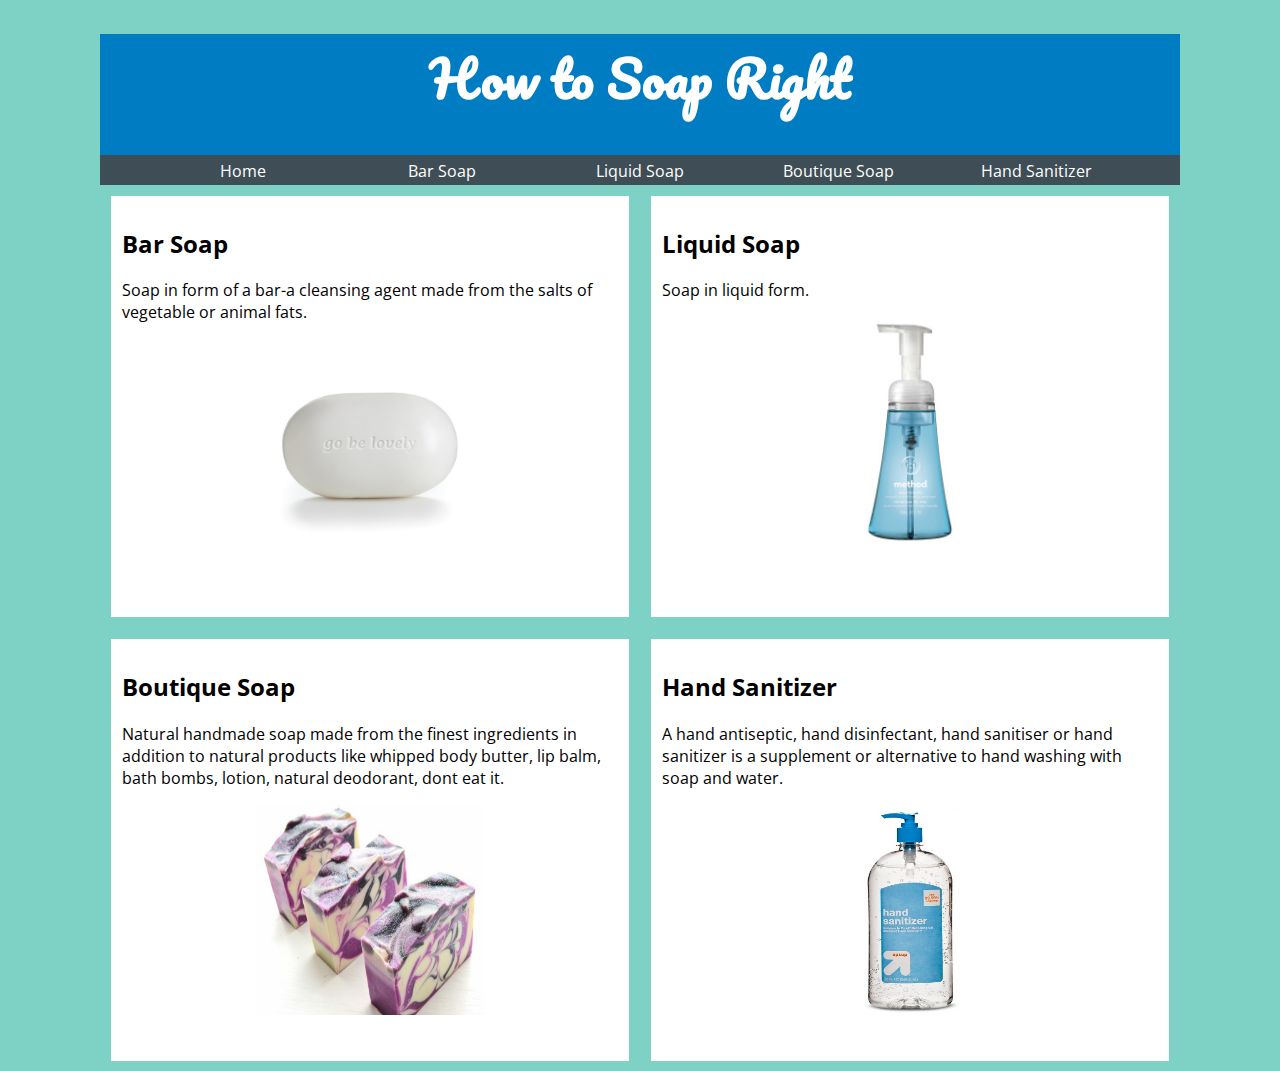
<file: index.html>
<!DOCTYPE html>
<html>

<head>
    <title>How To Soap Right </title>

    <meta name="description"
    content="This is Berit, McKenna, and Madison's site about soap">
    <meta name="keywords" content="soap, clean" /> <!-- NOT NECESSARY -->
    <meta name="robots" content="nofollow" />
    <meta http-equiv="author" content="Madison Flaget, McKenna Munden, and Berit Mondale" />
    <meta http-equiv="pragma" content="no-cache" />
    <meta http-equiv="expires" content="Sun, 01 Jan 2017 01:01:01 MT" />

    <link href="css/styles.css" type="text/css" rel="stylesheet" />
    <link href="https://fonts.googleapis.com/css?family=Pacifico" rel="stylesheet">
    <link href="https://fonts.googleapis.com/css?family=Open+Sans" rel="stylesheet">
</head>

<body>
  <div class="wrapper">
    <div class="header">
        <h1><center>How to Soap Right</center></h1>
        <nav>
            <ul>
              <li><a href="">Home</a></li>
              <li><a href="">Bar Soap</a></li>
              <li><a href="">Liquid Soap</a></li>
              <li><a href="">Boutique Soap</a></li>
              <li><a href="">Hand Sanitizer</a></li>
            </ul>
        </nav>
    </div> <!--header-->

    <section class="categories">
      <!-- How do you change the background borders of articles -->

      <article class="image_tiles" id="Bar_Soap_Tile">
          <h2>Bar Soap</h2>
          <p>Soap in form of a bar-a cleansing agent made from the salts of vegetable or animal fats.</p>
          <img src="images/barsoap.jpg" alt="bar of soap" width="230" height="214"/>
      </article>

      <article class="image_tiles" id="Liquid_Soap_Tile">
          <h2>Liquid Soap</h2>
          <p>Soap in liquid form.</p>
          <img src="images/liquidsoap.jpg" alt="liquid soap" width="230" height="230"/>
      </article>

      <article class="image_tiles" id="Boutique_Soap_Tile">
          <h2>Boutique Soap</h2>
          <p>Natural handmade soap made from the finest ingredients in addition to natural products like whipped body butter, lip balm, bath bombs, lotion, natural deodorant, dont eat it.</p>
          <img src="images/boutiquesoap.jpg" alt="boutiquesoap" width="230" height="210">
        </article>

      <article class="image_tiles" id="Hand_Sanitizer_Tile">
          <h2>Hand Sanitizer</h2>
          <p>A hand antiseptic, hand disinfectant, hand sanitiser or hand sanitizer is a supplement or alternative to hand washing with soap and water. </p>
          <img src="images/handsanitizer.jpeg" alt="handsanitizer" width="230" height="210"/>
      </article>

    </section>

  </div>
</body>

</html>
</file>
<file: css/styles.css>
body {
  background: #7dd2c5;
  font-family: 'Open Sans', sans-serif;
}

.wrapper {
  max-width: 1080px;
  min-width: 300px;
  height: 100%;
  width: 100%;
  margin: 20px auto 20px auto;
  background: #ffffff;
}

.header {
  background: #007DC2;
  clear: both;
  width: 100%;
}

img {
    display: block;
    margin: auto;
    max-width: 100%;
}


h1 {
  color: #ffffff;
  font-family: 'Pacifico', cursive;
  font-size: 50px;
}


h2 {

}


nav, footer {
  /*clear: both;*/
  color: #ffffff;
  background-color: #3F4D56;
  height: 30px;
  max-width: 100%;
  width: 100%;
  margin: auto;
  text-align: center;
}

nav ul {
  padding: 5px 0px 5px 0px;

}

nav li {
  display: inline-block;;
  width: 18%;
  /*margin-left: 20px;*/
  /*margin-right: 20px;*/
  /*width: 20%;*/

}

nav li a {
  color: #ffffff;}

nav li a:hover, nav li a.current {
  color: #7dd2c5;}

a {
  text-decoration: none;
}

section#categories {
  clear: both;
  overflow: hidden;
  background: #884b2b;
}

article{
  /*clear:both;*/
  float: left;
}

article.image_tiles {
  width: 46%;
  min-width: 340px;
  /*width: 420px;*/
  height: 400px;
  padding: 1%;
  margin: 1%;
  background-color: #ffffff;
  /*border: 2px solid #3F4D56;*/
  /*border-width: 1%;*/
  border-color: #3F4D56;
}



/*article#Bar_Soap_Tile {
  clear:left;
  float:left;}
article#Liquid_Soap_Tile {
  clear:right;
  float: right;}
article#Boutique_Soap_Tile {
  clear:left;
  float: left;}
article#Hand_Sanitizer_Tile{
  clear:right;
  float: right;}*/
</file>
